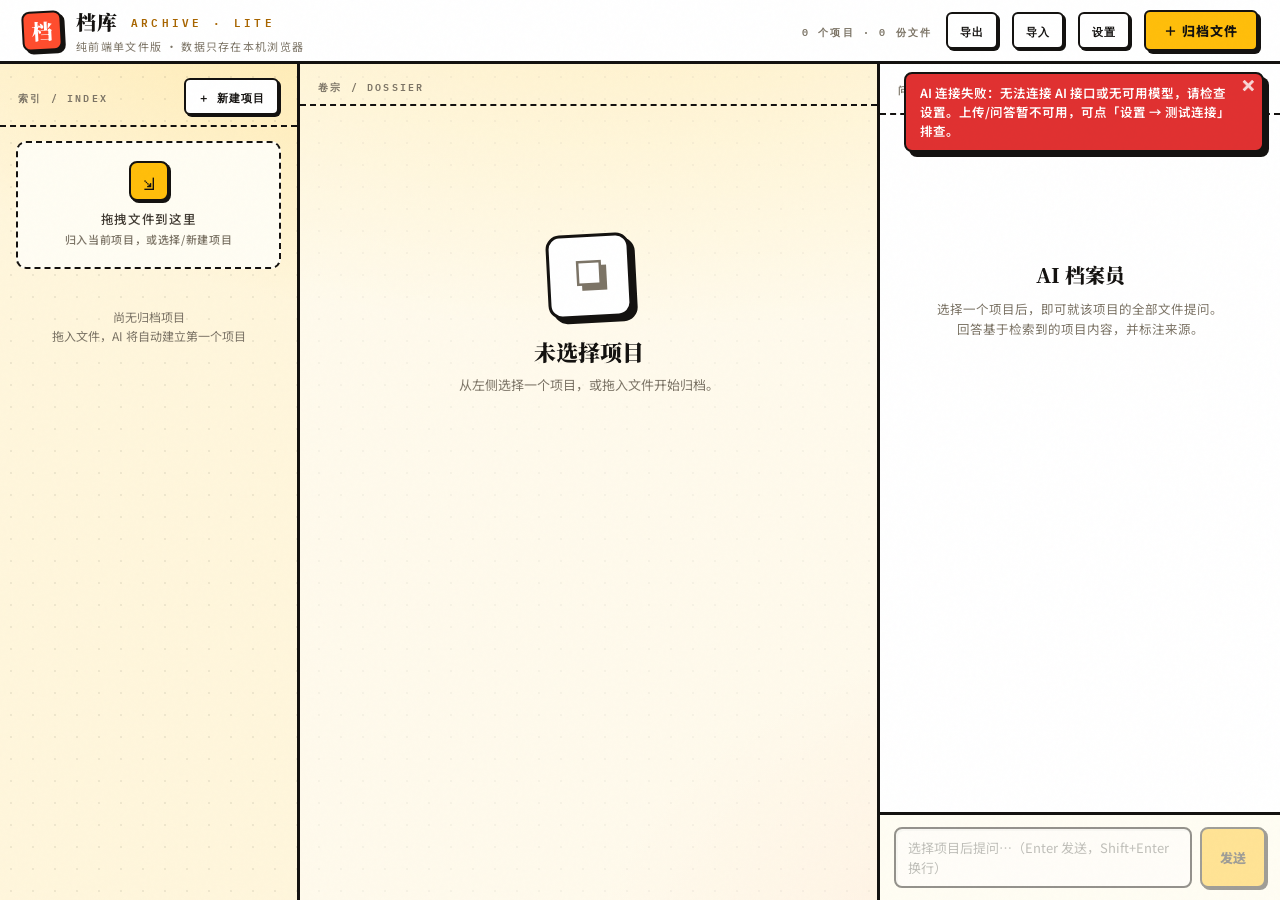
<file: index.html>
<!doctype html>
<html lang="zh-CN">
<head>
  <meta charset="utf-8">
  <meta http-equiv="refresh" content="0; url=./standalone/index.html">
  <meta name="viewport" content="width=device-width, initial-scale=1">
  <title>档库 ARCHIVE</title>
  <script>location.replace('./standalone/index.html');</script>
</head>
<body>
  <p>正在进入档库单文件版…… <a href="./standalone/index.html">点此手动进入</a></p>
</body>
</html>
</file>
